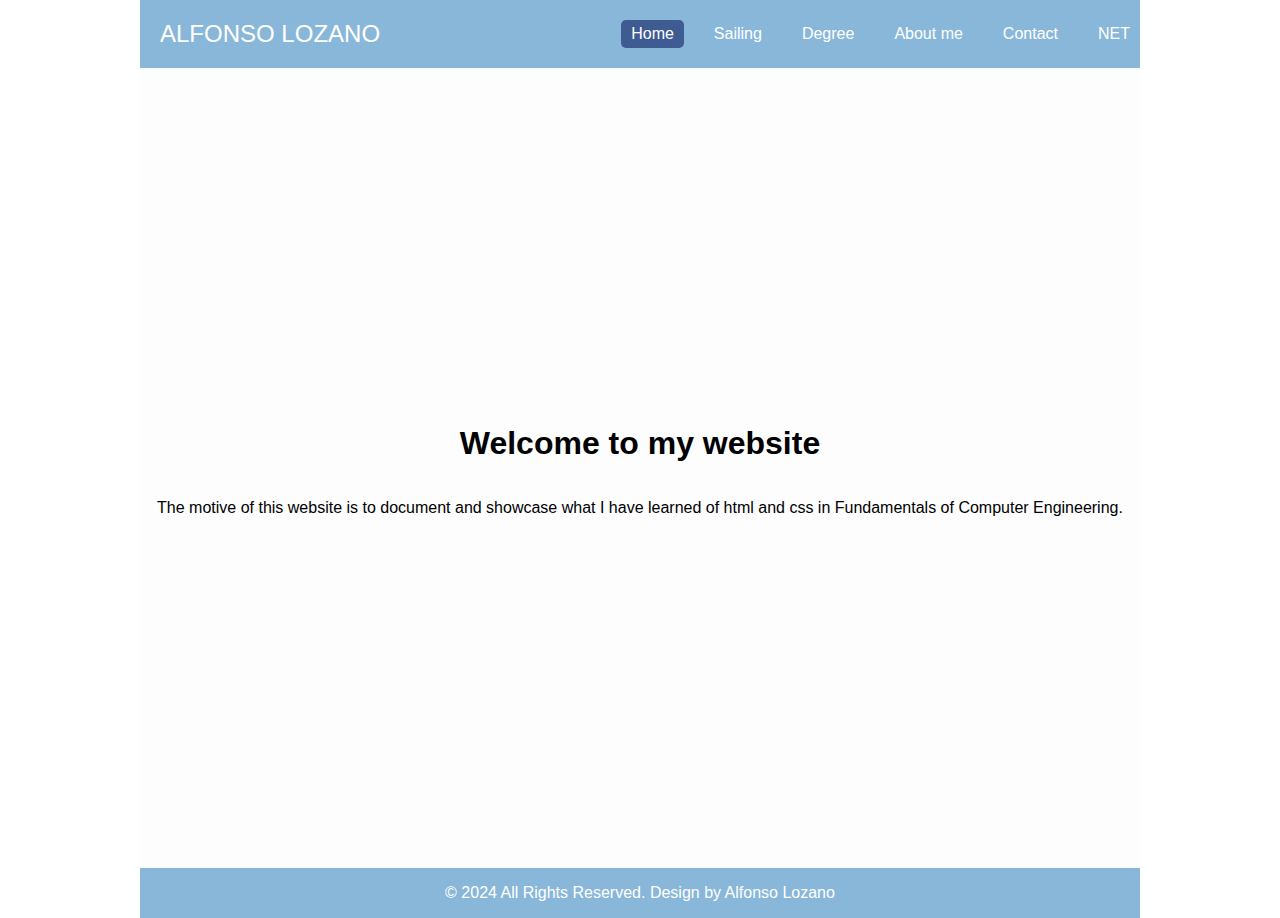
<file: docs/index.html>
<!DOCTYPE html>
<html>
<head>
    <!-- Basic Meta Tags -->
    <meta charset="utf-8" />
    <meta http-equiv="X-UA-Compatible" content="IE=edge" />

    <!-- Mobile Meta Tags -->
    <meta name="viewport" content="width=device-width, initial-scale=1, shrink-to-fit=no" />

    <!-- Site Meta Tags -->
    <meta name="keywords" content="" />
    <meta name="description" content="" />
    <meta name="author" content="" />

    <title>Alfonso Lozano website</title>

    <!-- Stylesheet -->
    <link rel="stylesheet" type="text/css" href="./css/styles.css" />
</head>
<body>
    <header class="container">
        <div class="header-content">
            <div class="header-title">ALFONSO LOZANO</div>
            <nav>
                <a href="index.html" class="active">Home</a>
                <a href="public/topic.html">Sailing</a>
                <a href="public/degree.html">Degree</a>
                <a href="public/about.html">About me</a>
                <a href="public/contact.html">Contact</a>
                <a href="public/net.html">NET</a>
            </nav>
        </div>
    </header>
    <main class="container">
        <div class="content">
            <h1>Welcome to my website</h1>
            <p>The motive of this website is to document and showcase what I have learned of html and css in Fundamentals of Computer Engineering.</p>
        </div>
    </main>
    <footer class="footer-section">
        <p>&copy; 2024 All Rights Reserved. Design by Alfonso Lozano</p>
    </footer>
</body>
</html>
</file>
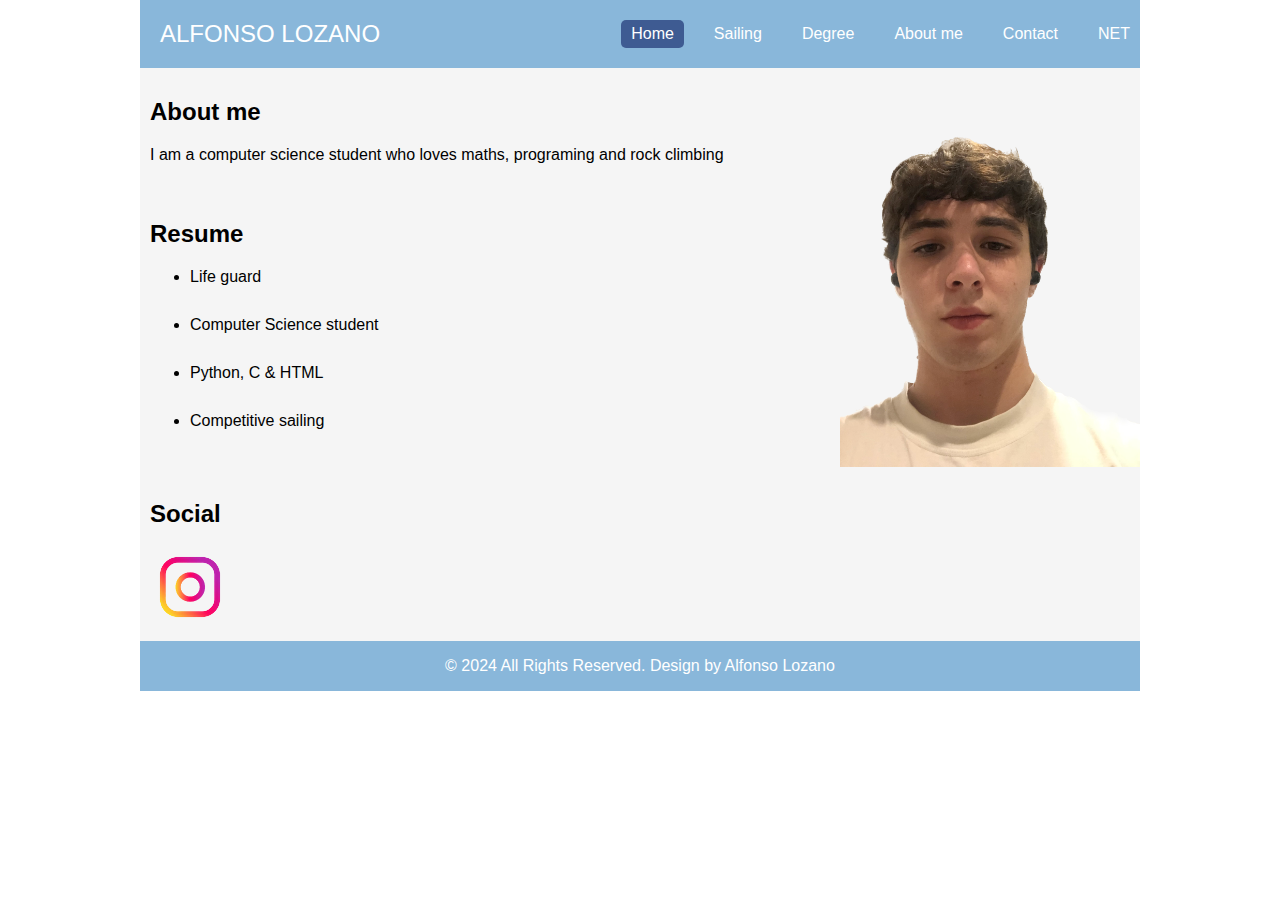
<file: docs/public/about.html>
<!DOCTYPE html>
<html>
<head>
    <!-- Basic Meta Tags -->
    <meta charset="utf-8" />
    <meta http-equiv="X-UA-Compatible" content="IE=edge" />

    <!-- Mobile Meta Tags -->
    <meta name="viewport" content="width=device-width, initial-scale=1, shrink-to-fit=no" />

    <!-- Site Meta Tags -->
    <meta name="keywords" content="" />
    <meta name="description" content="" />
    <meta name="author" content="" />

    <title>ALFONSO LOZANO WEBSITE</title>

    <!-- Stylesheet -->
    <link rel="stylesheet" type="text/css" href="../css/styles.css" />
</head>
<body>
    <header class="container">
        <div class="header-content">
            <div class="header-title">ALFONSO LOZANO</div>
            <nav>
                <a href="../index.html" class="active">Home</a>
                <a href="topic.html">Sailing</a>
                <a href="degree.html">Degree</a>
                <a href="about.html">About me</a>
                <a href="contact.html">Contact</a>
                <a href="net.html">NET</a>
            </nav>
        </div>
    </header>
    <main class="container color">
        <aside class="img-right">
            <img src="../images/yo.png" style="width: 300px; height: auto;">
        </aside>
        <div class="padding">
            <h2>About me</h2>
            <p>I am a computer science student who loves maths, programing and rock climbing</p>
        </div>
        <div class="padding">
            <h2>Resume</h2>
            <ul>
                <li>Life guard</li>
                <li>Computer Science student</li>
                <li>Python, C & HTML</li>
                <li>Competitive sailing</li>
            </ul>
        </div>
        <div class="padding">
            <h2>Social</h2>
            <a href="https://www.instagram.com/alfon.loz/"><img src="../images/iconoig.png" style="width: 80px; height: auto;"></a>
        </div>

    </main>
    <footer class="footer-section">
        <p>&copy; 2024 All Rights Reserved. Design by Alfonso Lozano</p>
    </footer>
</body>
</html>
</file>
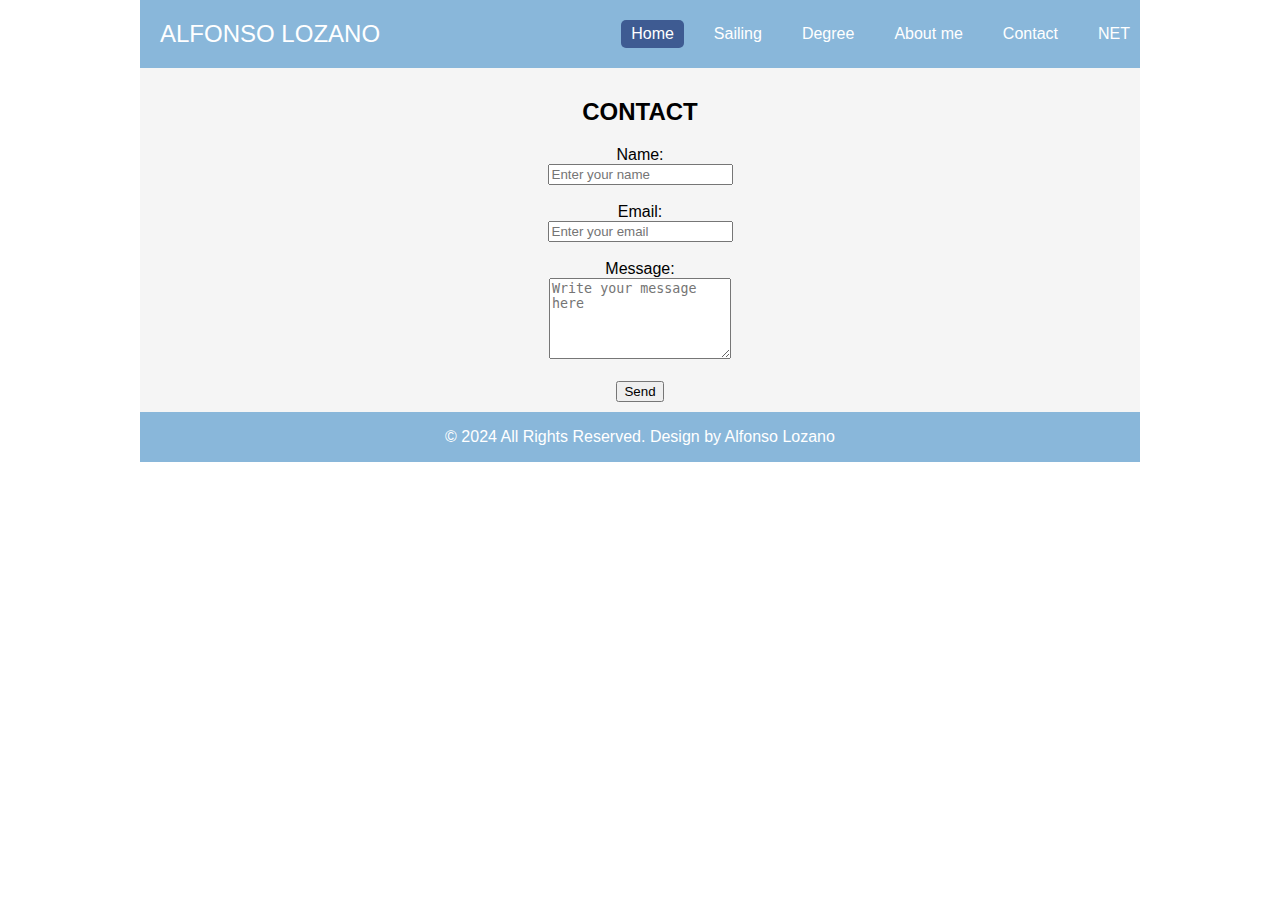
<file: docs/public/contact.html>
<!DOCTYPE html>
<html>
<head>
    <!-- Basic Meta Tags -->
    <meta charset="utf-8" />
    <meta http-equiv="X-UA-Compatible" content="IE=edge" />

    <!-- Mobile Meta Tags -->
    <meta name="viewport" content="width=device-width, initial-scale=1, shrink-to-fit=no" />

    <!-- Site Meta Tags -->
    <meta name="keywords" content="" />
    <meta name="description" content="" />
    <meta name="author" content="" />

    <title>ALFONSO LOZANO WEBSITE</title>

    <!-- Stylesheet -->
    <link rel="stylesheet" type="text/css" href="../css/styles.css" />
</head>
<body>
    <header class="container">
        <div class="header-content">
            <div class="header-title">ALFONSO LOZANO</div>
            <nav>
                <a href="../index.html" class="active">Home</a>
                <a href="topic.html">Sailing</a>
                <a href="degree.html">Degree</a>
                <a href="about.html">About me</a>
                <a href="contact.html">Contact</a>
                <a href="net.html">NET</a>
            </nav>
        </div>
    </header>
    <main class="container color">
        <div class="padding text-center">
            <h2>CONTACT</h2>
            <form action="submit_form.php" method="post">
                <div>
                    <label for="name">Name:</label><br>
                    <input type="text" id="name" name="name" placeholder="Enter your name" required>
                </div>
                <br>
                <div>
                    <label for="email">Email:</label><br>
                    <input type="email" id="email" name="email" placeholder="Enter your email" required>
                </div>
                <br>
                <div>
                    <label for="message">Message:</label><br>
                    <textarea id="message" name="message" rows="5" placeholder="Write your message here" required></textarea>
                </div>
                <br>
                <div>
                    <button type="submit">Send</button>
                </div>
            </form>
        </div>
    </main>
    
    
    
    <footer class="footer-section">
        <p>&copy; 2024 All Rights Reserved. Design by Alfonso Lozano</p>
    </footer>
</body>
</html>
</file>
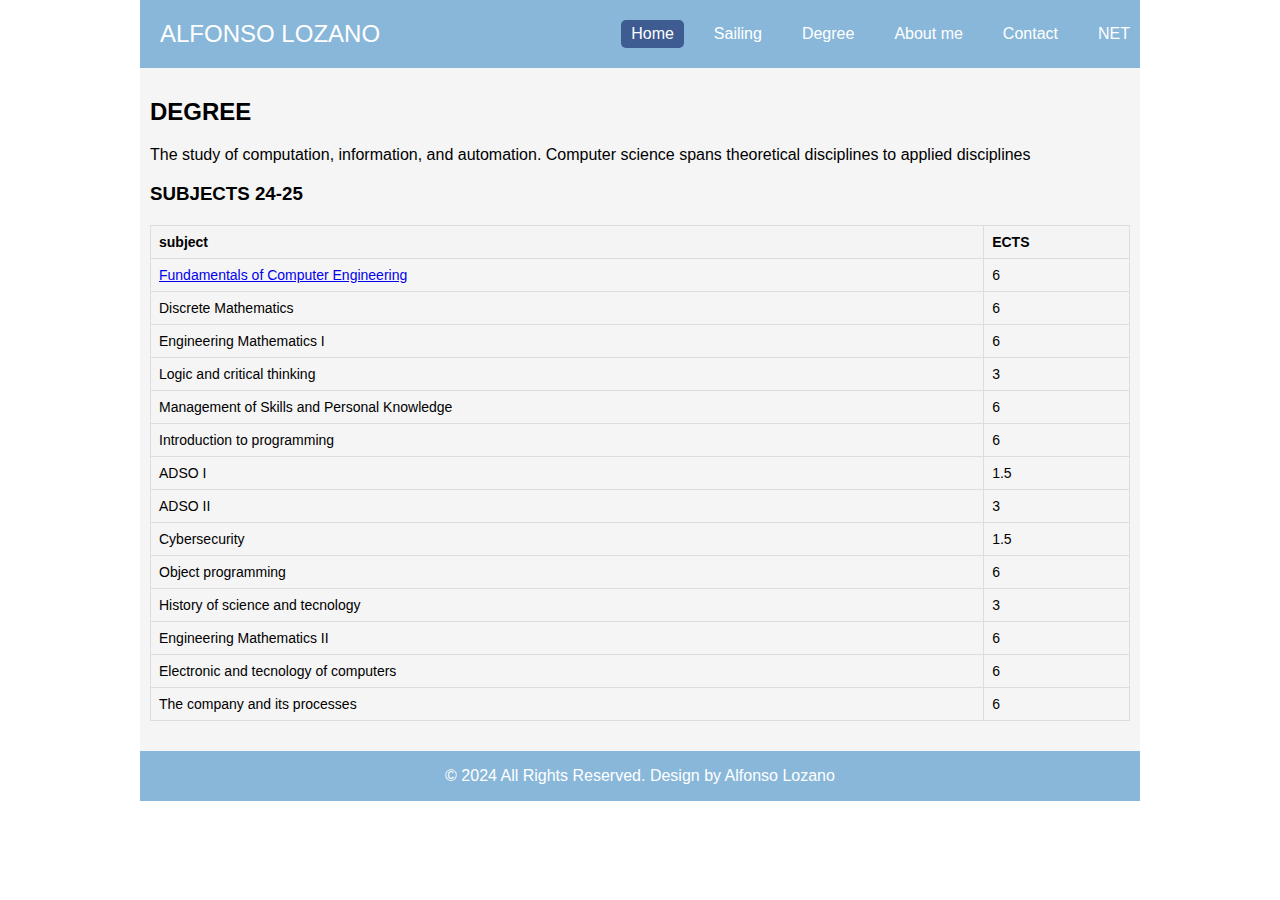
<file: docs/public/degree.html>
<!DOCTYPE html>
<html>
<head>
    <!-- Basic Meta Tags -->
    <meta charset="utf-8" />
    <meta http-equiv="X-UA-Compatible" content="IE=edge" />

    <!-- Mobile Meta Tags -->
    <meta name="viewport" content="width=device-width, initial-scale=1, shrink-to-fit=no" />

    <!-- Site Meta Tags -->
    <meta name="keywords" content="" />
    <meta name="description" content="" />
    <meta name="author" content="" />

    <title>ALFONSO LOZANO WEBSITE</title>

    <!-- Stylesheet -->
    <link rel="stylesheet" type="text/css" href="../css/styles.css" />
</head>
<body>
    <header class="container">
        <div class="header-content">
            <div class="header-title">ALFONSO LOZANO</div>
            <nav>
                <a href="../index.html" class="active">Home</a>
                <a href="topic.html">Sailing</a>
                <a href="degree.html">Degree</a>
                <a href="about.html">About me</a>
                <a href="contact.html">Contact</a>
                <a href="net.html">NET</a>
            </nav>
        </div>
    </header>
    <main class="container color">
        <div class="padding">
            <h2>DEGREE</h2>
            <p>The study of computation, information, and automation. Computer science spans theoretical disciplines to applied disciplines</p>
            <h3>SUBJECTS 24-25</h3>
            <table class="degree-table">
                <tbody>
                <tr>
                    <th>subject</th>
                    <th>ECTS</th>
                </tr>
                <tr>
                    <td><a href="fce.html">Fundamentals of Computer Engineering</a></td>
                    <td>6</td>
                </tr>
                <tr>
                    <td>Discrete Mathematics</td>
                    <td>6</td>
                </tr>
                <tr>
                    <td>Engineering Mathematics I</td>
                    <td>6</td>
                </tr>
                <tr>
                    <td>Logic and critical thinking</td>
                    <td>3</td>
                </tr>
                <tr>
                    <td>Management of Skills and Personal Knowledge</td>
                    <td>6</td>
                </tr>
                <tr>
                    <td>Introduction to programming</td>
                    <td>6</td>
                </tr>
                <tr>
                    <td>ADSO I</td>
                    <td>1.5</td>
                </tr>
                <tr>
                    <td>ADSO II</td>
                    <td>3</td>
                </tr>
                <tr>
                    <td>Cybersecurity</td>
                    <td>1.5</td>
                </tr>
                <tr>
                    <td>Object programming</td>
                    <td>6</td>
                </tr>
                <tr>
                    <td>History of science and tecnology</td>
                    <td>3</td>
                </tr>
                <tr>
                    <td>Engineering Mathematics II</td>
                    <td>6</td>
                </tr>
                <tr>
                    <td>Electronic and tecnology of computers</td>
                    <td>6</td>
                </tr>
                <tr>
                    <td>The company and its processes</td>
                    <td>6</td>
                </tr>
            </tbody>
            </table>

        </div>
    </main>
    <footer class="footer-section">
        <p>&copy; 2024 All Rights Reserved. Design by Alfonso Lozano</p>
    </footer>
</body>
</html>
</file>
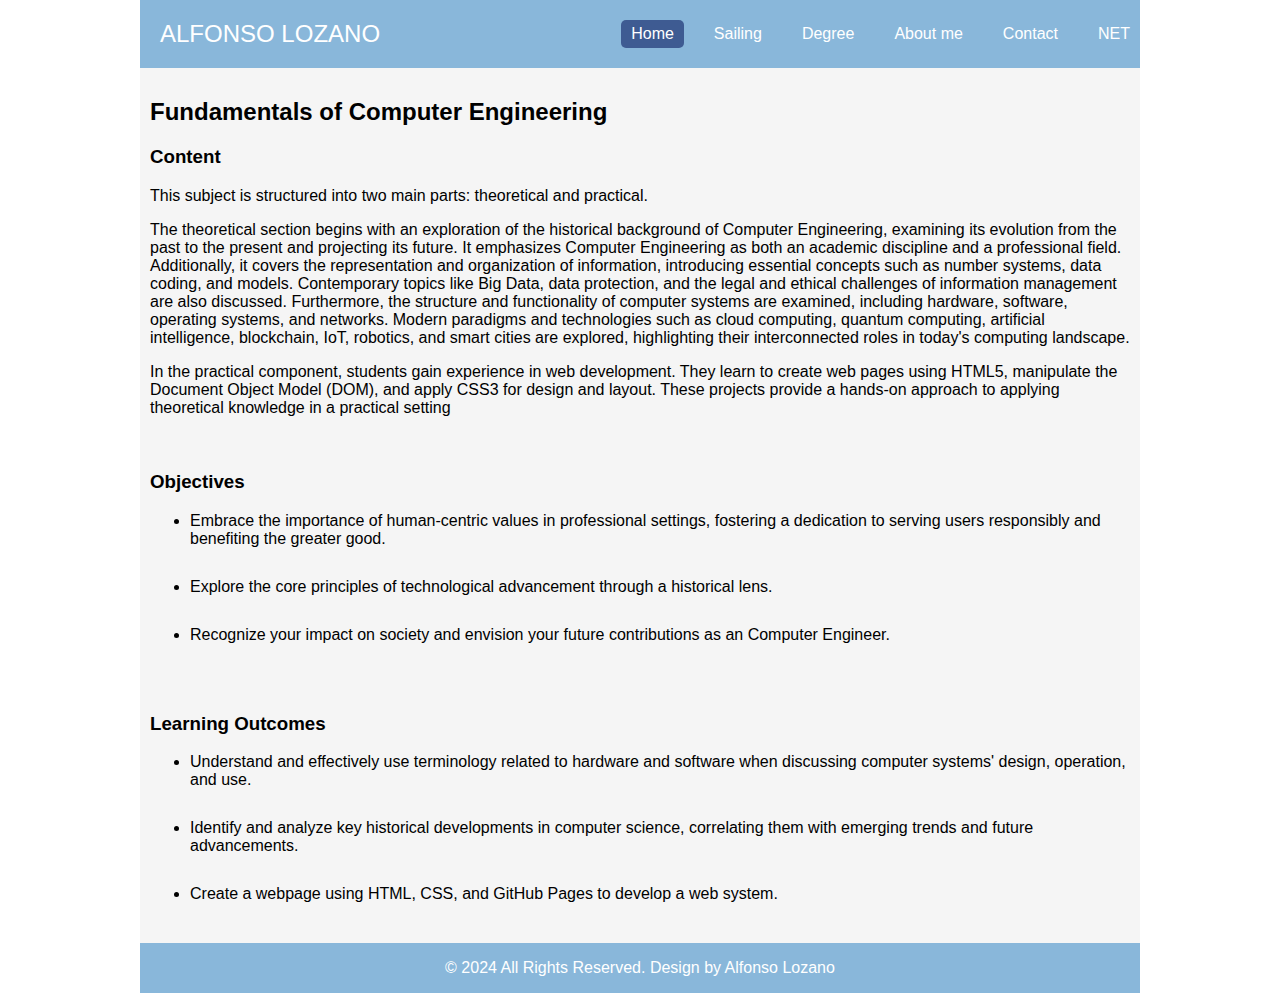
<file: docs/public/fce.html>
<!DOCTYPE html>
<html>
<head>
    <!-- Basic Meta Tags -->
    <meta charset="utf-8" />
    <meta http-equiv="X-UA-Compatible" content="IE=edge" />

    <!-- Mobile Meta Tags -->
    <meta name="viewport" content="width=device-width, initial-scale=1, shrink-to-fit=no" />

    <!-- Site Meta Tags -->
    <meta name="keywords" content="" />
    <meta name="description" content="" />
    <meta name="author" content="" />

    <title>ALFONSO LOZANO WEBSITE</title>

    <!-- Stylesheet -->
    <link rel="stylesheet" type="text/css" href="../css/styles.css" />
</head>
<body>
    <header class="container">
        <div class="header-content">
            <div class="header-title">ALFONSO LOZANO</div>
            <nav>
                <a href="../index.html" class="active">Home</a>
                <a href="topic.html">Sailing</a>
                <a href="degree.html">Degree</a>
                <a href="about.html">About me</a>
                <a href="contact.html">Contact</a>
                <a href="net.html">NET</a>
            </nav>
        </div>
    </header>
    <main class="container color">
        <div class="padding">
            <h2>Fundamentals of Computer Engineering</h2>
            <h3>Content</h3>
            <p>This subject is structured into two main parts: theoretical and practical.</p>
            <p>The theoretical section begins with an exploration of the historical background of Computer Engineering, 
                examining its evolution from the past to the present and projecting its future. It emphasizes Computer Engineering as 
                both an academic discipline and a professional field. Additionally, it covers the representation and organization of 
                information, introducing essential concepts such as number systems, data coding, and models. Contemporary topics like 
                Big Data, data protection, and the legal and ethical challenges of information management are also discussed. Furthermore, 
                the structure and functionality of computer systems are examined, including hardware, software, operating systems, and 
                networks. Modern paradigms and technologies such as cloud computing, quantum computing, artificial intelligence, blockchain,
                 IoT, robotics, and smart cities are explored, highlighting their interconnected roles in today's computing landscape.</p>
            <p>In the practical component, students gain experience in web development. They learn to create web pages using HTML5, 
                manipulate the Document Object Model (DOM), and apply CSS3 for design and layout. These projects provide a hands-on approach to 
                applying theoretical knowledge in a practical setting</p>
        </div>
        <div class="padding">
            <h3>Objectives</h3>
            <ul>
                <li>Embrace the importance of human-centric values in professional settings, fostering a dedication to serving users responsibly and benefiting the greater good.</li>
                <li>Explore the core principles of technological advancement through a historical lens.</li>
                <li>Recognize your impact on society and envision your future contributions as an Computer Engineer.</li>
            </ul>
        </div>
        <div class="padding">
            <h3>Learning Outcomes</h3>
            <ul>
                <li>Understand and effectively use terminology related to hardware and software when discussing computer systems' design, operation, and use.</li>
                <li>Identify and analyze key historical developments in computer science, correlating them with emerging trends and future advancements.</li>
                <li>Create a webpage using HTML, CSS, and GitHub Pages to develop a web system.</li>
            </ul>
            
        </div>
    </main>
    <footer class="footer-section">
        <p>&copy; 2024 All Rights Reserved. Design by Alfonso Lozano</p>
    </footer>
</body>
</html>
</file>
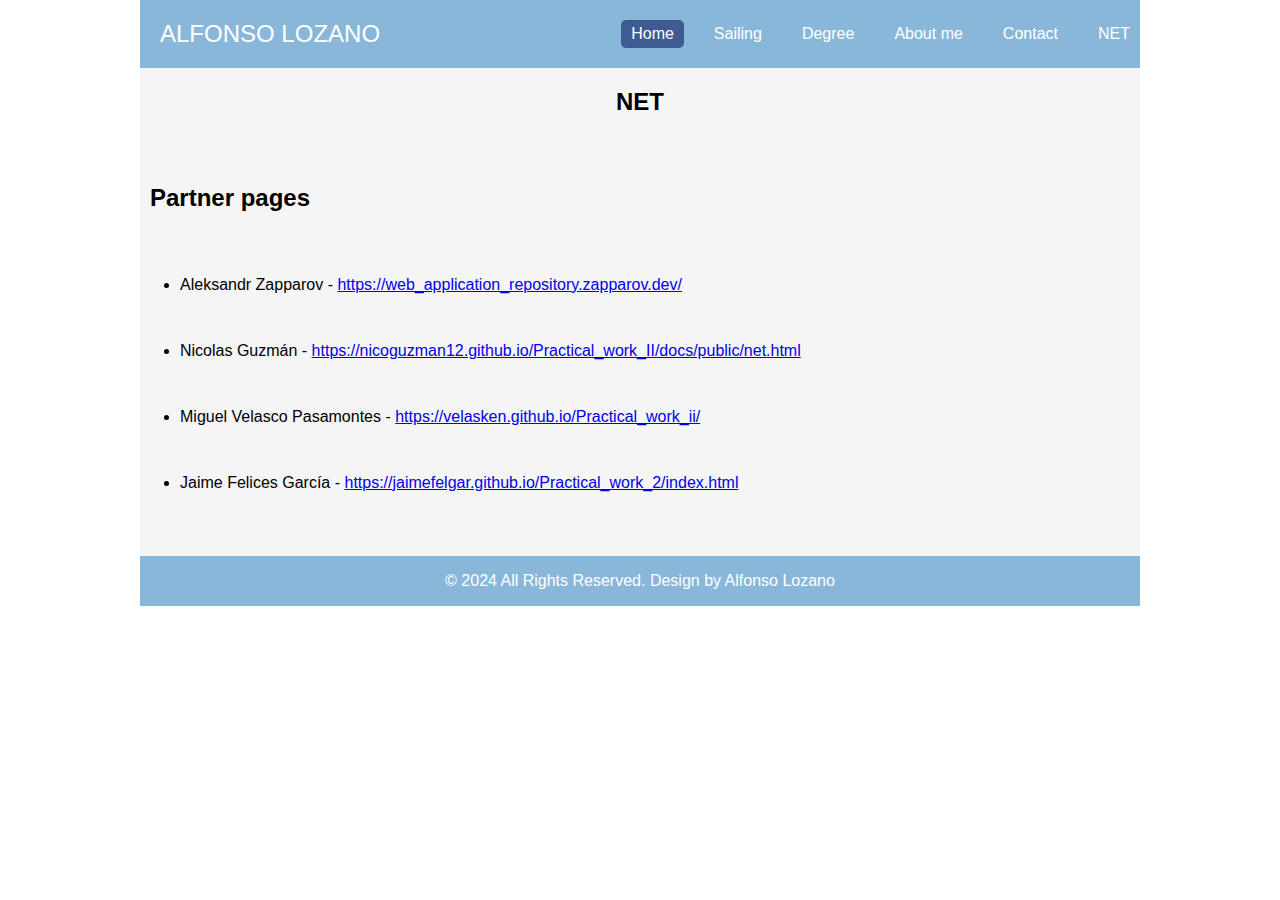
<file: docs/public/net.html>
<!DOCTYPE html>
<html>
<head>
    <!-- Basic Meta Tags -->
    <meta charset="utf-8" />
    <meta http-equiv="X-UA-Compatible" content="IE=edge" />

    <!-- Mobile Meta Tags -->
    <meta name="viewport" content="width=device-width, initial-scale=1, shrink-to-fit=no" />

    <!-- Site Meta Tags -->
    <meta name="keywords" content="" />
    <meta name="description" content="" />
    <meta name="author" content="" />

    <title>ALFONSO LOZANO WEBSITE</title>

    <!-- Stylesheet -->
    <link rel="stylesheet" type="text/css" href="../css/styles.css" />
</head>
<body>
    <header class="container">
        <div class="header-content">
            <div class="header-title">ALFONSO LOZANO</div>
            <nav>
                <a href="../index.html" class="active">Home</a>
                <a href="topic.html">Sailing</a>
                <a href="degree.html">Degree</a>
                <a href="about.html">About me</a>
                <a href="contact.html">Contact</a>
                <a href="net.html">NET</a>
            </nav>
        </div>
    </header>
    <main class="container color">
       <h2 class="text-center">NET</h2>
       <br>
       <h2 class="padding">Partner pages</h2>
       <br>
       <ul>
        <li>Aleksandr Zapparov - <a href="https://web_application_repository.zapparov.dev/">https://web_application_repository.zapparov.dev/</a></li>
        <br>
        <li>Nicolas Guzmán - <a href="https://nicoguzman12.github.io/Practical_work_II/docs/public/net.html">https://nicoguzman12.github.io/Practical_work_II/docs/public/net.html</a></li>
        <br>
        <li>Miguel Velasco Pasamontes - <a href="https://velasken.github.io/Practical_work_ii/">https://velasken.github.io/Practical_work_ii/</a></li>
        <br>
        <li>Jaime Felices García - <a href="https://jaimefelgar.github.io/Practical_work_2/index.html"> https://jaimefelgar.github.io/Practical_work_2/index.html</a></li>
        <br>
    </ul>
    </main>
    <footer class="footer-section">
        <p>&copy; 2024 All Rights Reserved. Design by Alfonso Lozano</p>
    </footer>
</body>
</html>
</file>
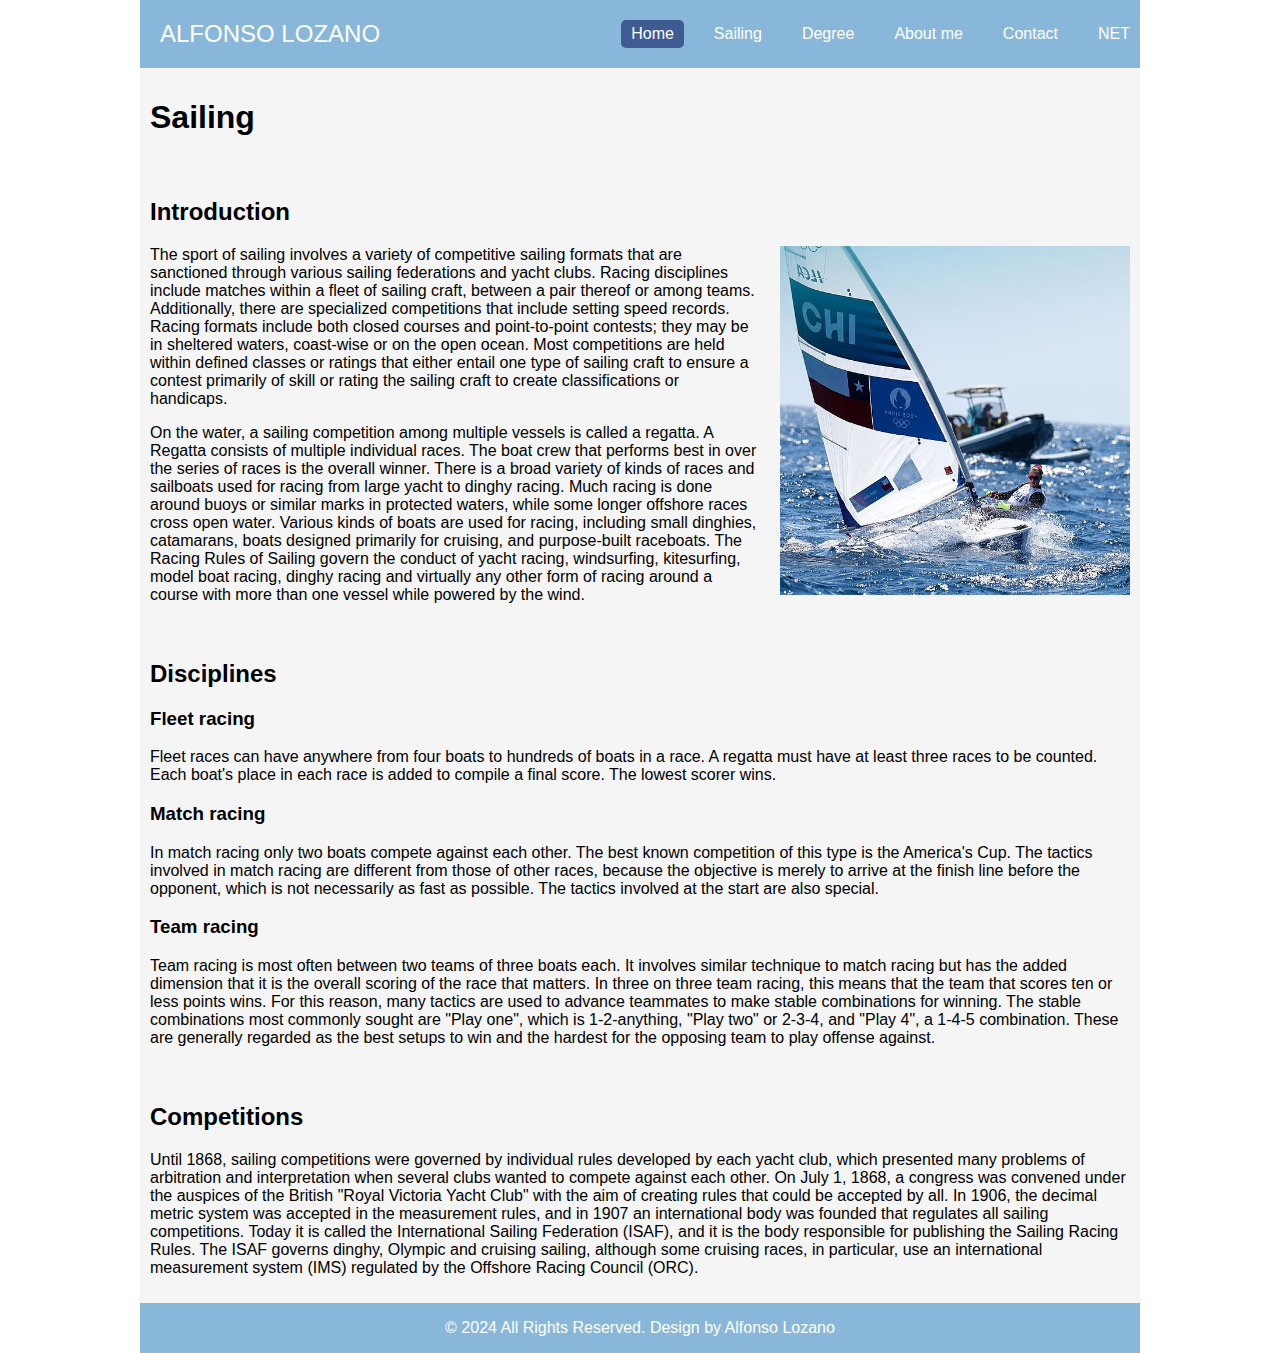
<file: docs/public/topic.html>
<!DOCTYPE html>
<html>
<head>
    <!-- Basic Meta Tags -->
    <meta charset="utf-8" />
    <meta http-equiv="X-UA-Compatible" content="IE=edge" />

    <!-- Mobile Meta Tags -->
    <meta name="viewport" content="width=device-width, initial-scale=1, shrink-to-fit=no" />

    <!-- Site Meta Tags -->
    <meta name="keywords" content="" />
    <meta name="description" content="" />
    <meta name="author" content="" />

    <title>ALFONSO LOZANO WEBSITE</title>

    <!-- Stylesheet -->
    <link rel="stylesheet" type="text/css" href="../css/styles.css" />
</head>
<body>
    <header class="container">
        <div class="header-content">
            <div class="header-title">ALFONSO LOZANO</div>
            <nav>
                <a href="../index.html" class="active">Home</a>
                <a href="topic.html">Sailing</a>
                <a href="degree.html">Degree</a>
                <a href="about.html">About me</a>
                <a href="contact.html">Contact</a>
                <a href="net.html">NET</a>
            </nav>
        </div>
    </header>
    <main class="container color">
        <div class="padding">
            <h1>Sailing</h1>
        </div>
        <div class="padding">
            <h2>Introduction</h2>
            <aside class="img-right">
                <img src="../images/sailing.png" style="width: 350px; height: auto;">
            </aside>
            <p>The sport of sailing involves a variety of competitive sailing formats that are sanctioned through various sailing federations
                 and yacht clubs. Racing disciplines include matches within a fleet of sailing craft, between a pair thereof or among teams. 
                 Additionally, there are specialized competitions that include setting speed records. Racing formats include both closed 
                 courses and point-to-point contests; they may be in sheltered waters, coast-wise or on the open ocean. Most competitions are 
                 held within defined classes or ratings that either entail one type of sailing craft to ensure a contest primarily of skill or
                rating the sailing craft to create classifications or handicaps.</p>
            <p>On the water, a sailing competition among multiple vessels is called a regatta. A Regatta consists of multiple individual races. 
                The boat crew that performs best in over the series of races is the overall winner. There is a broad variety of kinds of races and 
                sailboats used for racing from large yacht to dinghy racing. Much racing is done around buoys or similar marks in protected waters, 
                while some longer offshore races cross open water. Various kinds of boats are used for racing, including small dinghies, catamarans, 
                boats designed primarily for cruising, and purpose-built raceboats. The Racing Rules of Sailing govern the conduct of yacht racing, 
                windsurfing, kitesurfing, model boat racing, dinghy racing and virtually any other form of racing around a course with more than one 
                vessel while powered by the wind.</p>
        </div>
        <div class="padding">
            <h2>Disciplines</h2>
            <h3>Fleet racing</h3>
            <p>Fleet races can have anywhere from four boats to hundreds of boats in a race. A regatta must have at least three races to be counted. 
                Each boat's place in each race is added to compile a final score. The lowest scorer wins.</p>
            <h3>Match racing</h3>
            <p>In match racing only two boats compete against each other. The best known competition of this type is the America's Cup. The tactics 
                involved in match racing are different from those of other races, because the objective is merely to arrive at the finish line before 
                the opponent, which is not necessarily as fast as possible. The tactics involved at the start are also special.</p>
            <h3>Team racing</h3>
            <p>Team racing is most often between two teams of three boats each. It involves similar technique to match racing but has the added 
                dimension that it is the overall scoring of the race that matters. In three on three team racing, this means that the team that scores 
                ten or less points wins. For this reason, many tactics are used to advance teammates to make stable combinations for winning. 
                The stable combinations most commonly sought are "Play one", which is 1-2-anything, "Play two" or 2-3-4, and "Play 4", a 1-4-5 
                combination. These are generally regarded as the best setups to win and the hardest for the opposing team to play offense against.</p>
            </div>
        <div class="padding">
            <h2>Competitions</h2>
            <p>Until 1868, sailing competitions were governed by individual rules developed by each yacht club, which presented many 
                problems of arbitration and interpretation when several clubs wanted to compete against each other. On July 1, 1868, 
                a congress was convened under the auspices of the British "Royal Victoria Yacht Club" with the aim of creating rules that 
                could be accepted by all. In 1906, the decimal metric system was accepted in the measurement rules, and in 1907 an 
                international body was founded that regulates all sailing competitions. Today it is called the International Sailing 
                Federation (ISAF), and it is the body responsible for publishing the Sailing Racing Rules. The ISAF governs dinghy, Olympic 
                and cruising sailing, although some cruising races, in particular, use an international measurement system (IMS) regulated 
                by the Offshore Racing Council (ORC).</p>
        </div>
    </main>
    <footer class="footer-section">
        <p>&copy; 2024 All Rights Reserved. Design by Alfonso Lozano</p>
    </footer>
</body>
</html>
</file>
<file: docs/css/styles.css>
body {
            margin: 0;
            font-family: Arial, sans-serif;
            display: flex;
            flex-direction: column;
            align-items: center;
        }

        .container {
            max-width: 1000px;
            width: 100%;
            margin: 0 auto;
        }

        header {
            background-color: #89b7da;
            color: white;
            padding: 20px 0;
            text-align: center;
        }

        .header-content {
            display: flex;
            justify-content: space-between;
            align-items: center;
        }

        .header-title {
            font-size: 1.5rem;
            padding-left: 20px;
        }

        nav {
            display: flex;
            gap: 20px;
        }

        nav a {
            color: white;
            text-decoration: none;
            font-size: 1rem;
            padding: 5px 10px;
            border-radius: 5px;
            transition: background-color 0.3s;
        }

        nav a:hover {
            background-color: rgb(62, 91, 146);
        }

        nav a.active {
            background-color: rgb(62, 91, 146);
            color: white;
        }

        .footer-section {
            max-width: 1000px;
            width: 100%;
            background-color: #89b7da;
            color: white;
            text-align: center;
        }

        .footer-section a {
            color: red;
            text-decoration: none;
        }

        .footer-section a:hover {
            text-decoration: underline;
        }
	
	    .content {
            height: 800px;
            display: flex;
            flex-direction: column;
            justify-content: center;
            align-items: center;
            background-color: #fdfdfd;
        }

        .menu {
            background-color: #232352;
            color: white;
            padding: 20px 0;
            text-align: center;
        }

        .menu-content {
            display: flex;
            justify-content: center;
            gap: 50px;
            align-items: center;
        }

        .menu-item {
            display: flex;
            flex-direction: column;
            align-items: center;
        }

        .menu-item p {
            margin: 10px 0 0;
            font-size: 14px;
        }

        .menu-icon {
            width: 40px;
            height: 40px;
        }

        .resize {
            width: 100px; 
            height: auto;
        }
        .img-right {
            float: right; 
            margin-left: 20px; 
        }
        ul li {
            margin-bottom: 30px; 
        }
        .color {
            background-color: #f5f5f5;
            }
        .padding {
            padding: 10px;
        }
        .degree-table {
            width: 100%; 
            border-collapse: collapse; 
            margin: 20px 0; 
            font-family: Arial, sans-serif; 
            font-size: 14px; 
        }
        
        .degree-table th,
        .degree-table td {
            border: 1px solid #ddd; 
            text-align: left; 
            padding: 8px;
        }
        
        .degree-table th {
            background-color: #f4f4f4; 
            font-weight: bold; 
        }
        .text-center {
            text-align: center; 
        }
</file>
